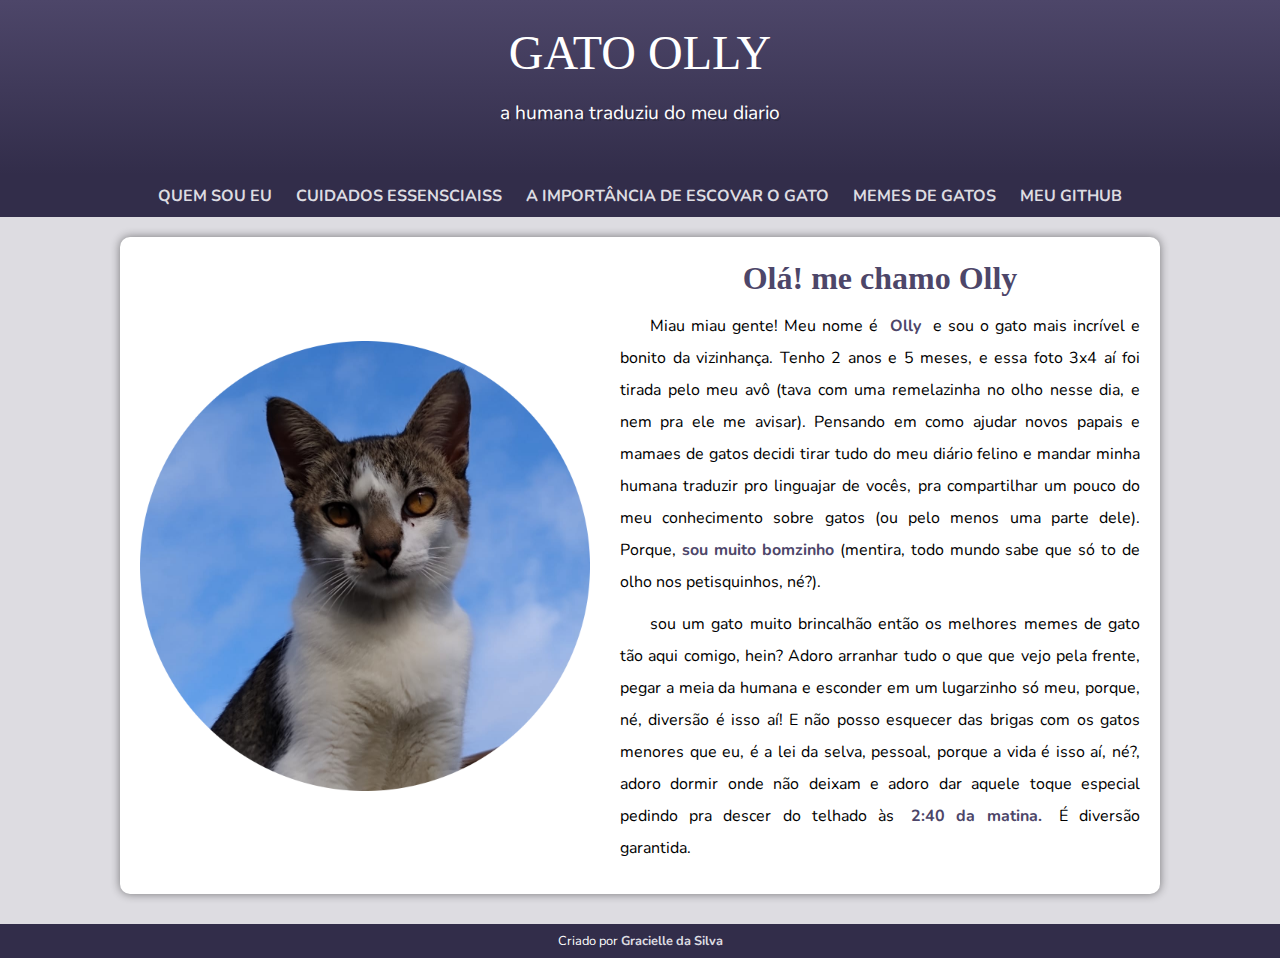
<file: index.html>
<!DOCTYPE html> 
<html lang="pt-br">
<head>
   <meta charset="UTF-8">
   <meta http-equiv="X-UA-Compatible" content="IE=edge">
   <meta name="viewport" content="width=device-width, initial-scale=1.0">
    <link rel="shortcut icon" href="imagens/favicon.ico">
    <title>Tudo sobre gatos</title>
   <link rel="preconnect" href="https://fonts.googleapis.com"><link rel="preconnect" href="https://fonts.gstatic.com"crossorigin><link href="https://fonts.googleapis.com/css2?family=Nunito&family=PT+Sans+Narrow&display=swap"rel="stylesheet">
   <link href="css/style.css" rel="stylesheet"> 
</head>
<body>
   <header>
      <h1>GATO OLLY</h1>
      <p>a humana traduziu do meu diario</p>
   </header>
   <nav> 
      <a href="#">QUEM SOU EU</a>
      <a href="gatinho0.html">CUIDADOS ESSENSCIAISS</a>
      <a href="gatinhos1.html">A IMPORTÂNCIA DE ESCOVAR O GATO</a>
      <a href="gatinho2.html">MEMES DE GATOS</a>
      <a href="https://github.com/Glssv" target="_blank">MEU GITHUB</a>
</nav>
<main>
   <article>
      <img src="imagens/olly.png" alt="" class="olly">
      <div class="content">
         <h1>Olá! me chamo Olly</h1>
      <p>Miau miau gente! Meu nome é <strong>Olly</strong> e  sou o gato mais incrível e bonito da vizinhança. Tenho 2 anos e 5 meses, e essa foto 3x4 aí foi tirada pelo meu avô (tava com uma remelazinha no olho nesse dia, e nem pra ele me avisar). Pensando em como ajudar novos papais e mamaes de gatos decidi tirar tudo do meu diário felino e mandar minha humana traduzir pro linguajar de vocês, pra compartilhar um pouco do meu conhecimento sobre gatos (ou pelo menos uma parte dele). Porque,<strong>sou muito bomzinho</strong>(mentira, todo mundo sabe que só to de olho nos petisquinhos, né?). </p>

      <p>sou um gato muito brincalhão então os melhores memes de gato tão aqui comigo, hein?  Adoro arranhar tudo o que que vejo pela frente, pegar a meia da humana e esconder em um lugarzinho só meu, porque, né, diversão é isso aí! E não posso esquecer das brigas com os gatos menores que eu, é a lei da selva, pessoal, porque a vida é isso aí, né?, adoro dormir onde não deixam e adoro dar aquele toque especial pedindo pra descer do telhado às <strong>2:40 da matina.</strong> É diversão garantida.</p>
      </div>
   </article>
</main>
<footer> <p> Criado por <a href="https://github.com/Glssv" > Gracielle da Silva </a> </p></footer>
</body>
</html>
</file>
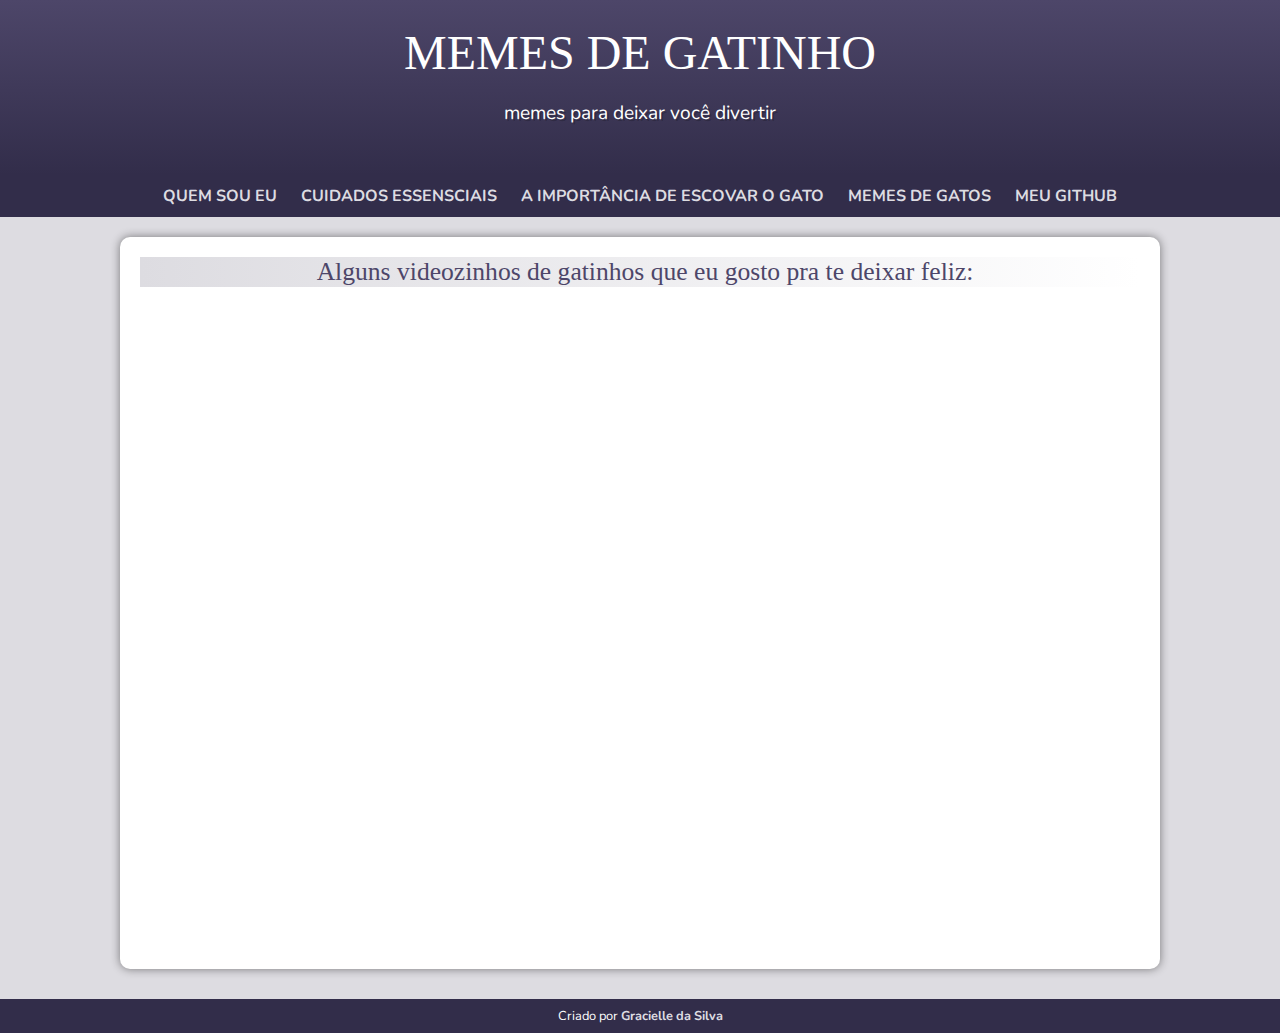
<file: gatinho2.html>
<!DOCTYPE html> 
<html lang="pt-br">
<head>
    <meta charset="UTF-8">
    <meta http-equiv="X-UA-Compatible" content="IE=edge">
    <meta name="viewport" content="width=device-width, initial-scale=1.0">
    <link rel="shortcut icon" href="imagens/favicon.ico">
    <title>GATINHOS</title>
    <link rel="preconnect" href="https://fonts.googleapis.com"><link rel="preconnect" href="https://fonts.gstatic.com" crossorigin><link href="https://fonts.googleapis.com/css2?family=Nunito&family=PT+Sans+Narrow&display=swap" rel="stylesheet">
    <link href="css/gatinho2.css" rel="stylesheet">
</head>
<body>
  <header>
    <h1>MEMES DE GATINHO</h1>
    <p>memes para deixar você divertir</p>
    </header>
 <nav> 
  <a href="index.html">QUEM SOU EU</a>
  <a href="gatinho0.html">CUIDADOS ESSENSCIAIS</a>
  <a href="gatinhos1.html">A IMPORTÂNCIA DE ESCOVAR O GATO</a>
  <a href="gatinho2.html">MEMES DE GATOS</a>
  <a href="https://github.com/Glssv" target="_blank">MEU GITHUB</a>
</nav>
  <main>
    <h2>Alguns videozinhos de gatinhos que eu gosto pra te deixar feliz:</h2>

    <iframe width="497" height="315" src="https://www.youtube.com/embed/kqKDnZtOFYk?si=VUJp5Lp4yB8_WmNO" title="YouTube video player" frameborder="0" allow="accelerometer; autoplay; clipboard-write; encrypted-media; gyroscope; picture-in-picture; web-share" referrerpolicy="strict-origin-when-cross-origin" allowfullscreen></iframe>

    <iframe width="497" height="315" src="https://www.youtube.com/embed/xVWeRnStdSA?si=r1hObE7geA_BwOFV" title="YouTube video player" frameborder="0" allow="accelerometer; autoplay; clipboard-write; encrypted-media; gyroscope; picture-in-picture; web-share" referrerpolicy="strict-origin-when-cross-origin" allowfullscreen></iframe>

    <iframe width="497" height="315" src="https://www.youtube.com/embed/b4dgIHytLhg?si=C6njo_itKjZWWC69" title="YouTube video player" frameborder="0" allow="accelerometer; autoplay; clipboard-write; encrypted-media; gyroscope; picture-in-picture; web-share" referrerpolicy="strict-origin-when-cross-origin" allowfullscreen></iframe>

    <iframe width="497" height="315" src="https://www.youtube.com/embed/mifHo9fC5QI?si=2ZM3scEpsTKGPPdY" title="YouTube video player" frameborder="0" allow="accelerometer; autoplay; clipboard-write; encrypted-media; gyroscope; picture-in-picture; web-share" referrerpolicy="strict-origin-when-cross-origin" allowfullscreen></iframe>
 
  </main>
  <footer> <p> Criado por <a href="https://github.com/Glssv" > Gracielle da Silva </a> </p></footer>
</body>
</html>
</file>
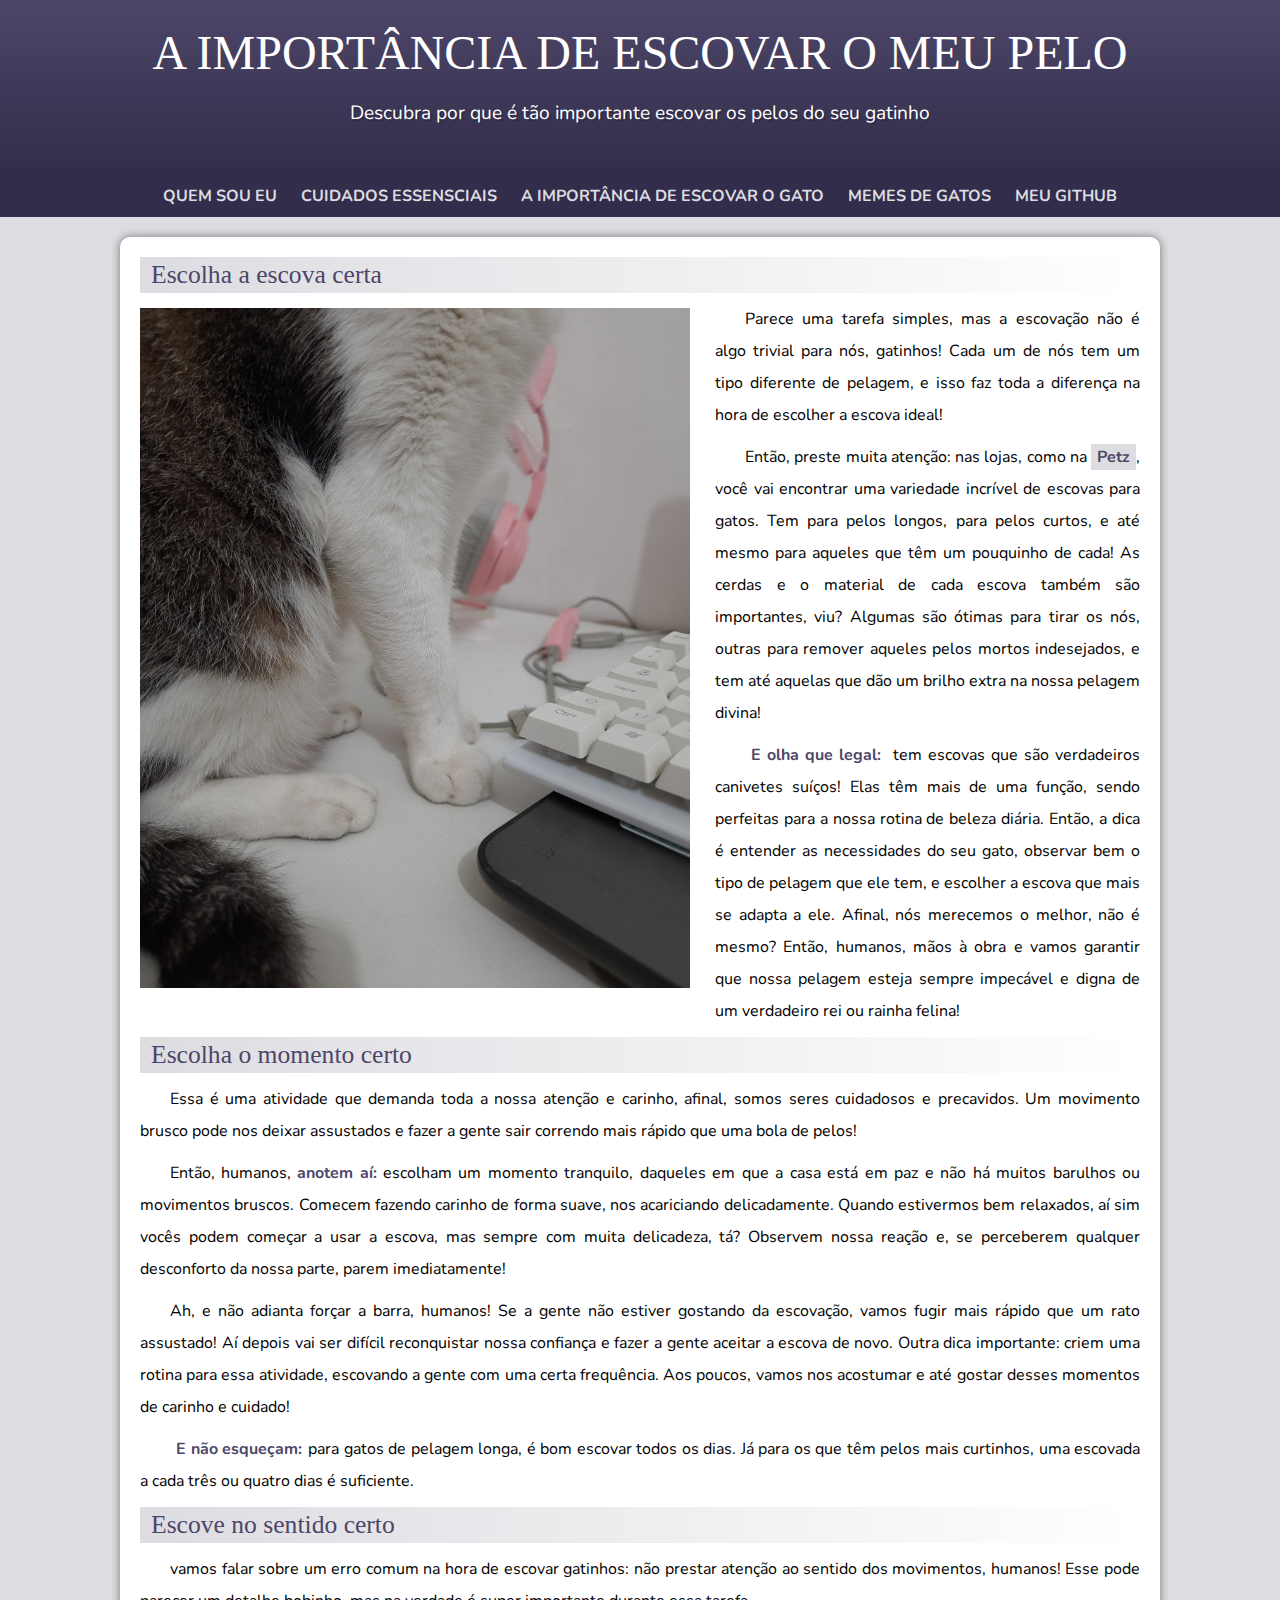
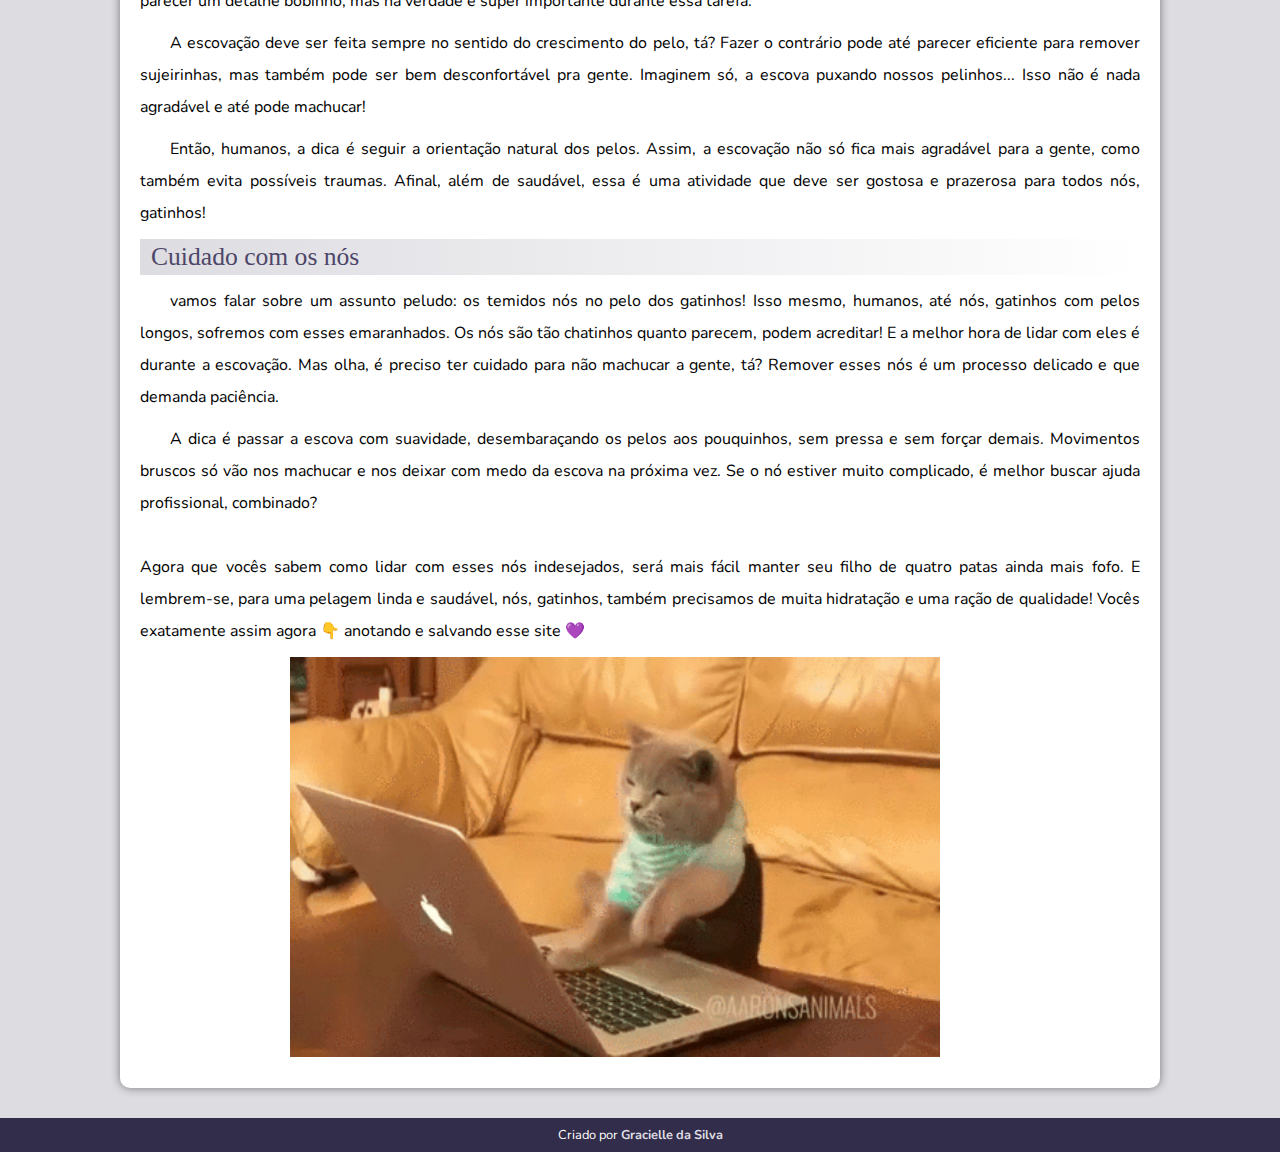
<file: gatinhos1.html>
<!DOCTYPE html>
<html lang="en">
<head>
    <meta charset="UTF-8">
    <meta http-equiv="X-UA-Compatible" content="IE=edge">
    <meta name="viewport" content="width=device-width, initial-scale=1.0">
    <link rel="shortcunt icon" href="imagens/favicon.ico">
    <title>A importância de escovar gato</title>
    <link rel="preconnect" href="https://fonts.googleapis.com"><link rel="preconnect" href="https://fonts.gstatic.com" crossorigin><link href="https://fonts.googleapis.com/css2?family=Nunito&family=PT+Sans+Narrow&display=swap" rel="stylesheet">
    <link href="css/gatinho1.css" rel="stylesheet">
</head>
<body>
    <header>
        <h1>A IMPORTÂNCIA DE ESCOVAR O MEU PELO</h1>
        <p>Descubra por que é tão importante escovar os pelos do seu gatinho</p>
    </header>
<nav> 
    <a href="index.html">QUEM SOU EU</a>
    <a href="gatinho0.html">CUIDADOS ESSENSCIAIS</a>
    <a href="gatinhos1.html">A IMPORTÂNCIA DE ESCOVAR O GATO</a>
    <a href="gatinho2.html">MEMES DE GATOS</a>
    <a href="https://github.com/Glssv" target="_blank">MEU GITHUB</a>
</nav>
    <main>
     <h2>Escolha a escova certa</h2>
     
         <img src="imagens/patinhas.jpeg" alt="" class="fofo">

    <p>Parece uma tarefa simples, mas a escovação não é algo trivial para nós, gatinhos! Cada um de nós tem um tipo diferente de pelagem, e isso faz toda a diferença na hora de escolher a escova ideal!</p>

    <p>Então, preste muita atenção: nas lojas, como na <a href="https://www.petz.com.br/">Petz</a>, você vai encontrar uma variedade incrível de escovas para gatos. Tem para pelos longos, para pelos curtos, e até mesmo para aqueles que têm um pouquinho de cada! As cerdas e o material de cada escova também são importantes, viu? Algumas são ótimas para tirar os nós, outras para remover aqueles pelos mortos indesejados, e tem até aquelas que dão um brilho extra na nossa pelagem divina!</p>
        
    <p> <STRONG>E olha que legal:</STRONG> tem escovas que são verdadeiros canivetes suíços! Elas têm mais de uma função, sendo perfeitas para a nossa rotina de beleza diária. Então, a dica é entender as necessidades do seu gato, observar bem o tipo de pelagem que ele tem, e escolher a escova que mais se adapta a ele. Afinal, nós merecemos o melhor, não é mesmo? Então, humanos, mãos à obra e vamos garantir que nossa pelagem esteja sempre impecável e digna de um verdadeiro rei ou rainha felina! </p>

    <h2>Escolha o momento certo </h2>
    <p>Essa é uma atividade que demanda toda a nossa atenção e carinho, afinal, somos seres cuidadosos e precavidos. Um movimento brusco pode nos deixar assustados e fazer a gente sair correndo mais rápido que uma bola de pelos! </p>

    <p>Então, humanos,<strong>anotem aí:</strong>escolham um momento tranquilo, daqueles em que a casa está em paz e não há muitos barulhos ou movimentos bruscos. Comecem fazendo carinho de forma suave, nos acariciando delicadamente. Quando estivermos bem relaxados, aí sim vocês podem começar a usar a escova, mas sempre com muita delicadeza, tá? Observem nossa reação e, se perceberem qualquer desconforto da nossa parte, parem imediatamente!</p>
    
    <p>Ah, e não adianta forçar a barra, humanos! Se a gente não estiver gostando da escovação, vamos fugir mais rápido que um rato assustado! Aí depois vai ser difícil reconquistar nossa confiança e fazer a gente aceitar a escova de novo. Outra dica importante: criem uma rotina para essa atividade, escovando a gente com uma certa frequência. Aos poucos, vamos nos acostumar e até gostar desses momentos de carinho e cuidado!</p>
    
    <p><strong>E não esqueçam:</strong>para gatos de pelagem longa, é bom escovar todos os dias. Já para os que têm pelos mais curtinhos, uma escovada a cada três ou quatro dias é suficiente. </p>

    <h2>Escove no sentido certo</h2>
    <p>vamos falar sobre um erro comum na hora de escovar gatinhos: não prestar atenção ao sentido dos movimentos, humanos! Esse pode parecer um detalhe bobinho, mas na verdade é super importante durante essa tarefa.

    <p>A escovação deve ser feita sempre no sentido do crescimento do pelo, tá? Fazer o contrário pode até parecer eficiente para remover sujeirinhas, mas também pode ser bem desconfortável pra gente. Imaginem só, a escova puxando nossos pelinhos... Isso não é nada agradável e até pode machucar!</p>
        
    <p>Então, humanos, a dica é seguir a orientação natural dos pelos. Assim, a escovação não só fica mais agradável para a gente, como também evita possíveis traumas. Afinal, além de saudável, essa é uma atividade que deve ser gostosa e prazerosa para todos nós, gatinhos!</p> 

    <h2>Cuidado com os nós </h2>
    <p>vamos falar sobre um assunto peludo: os temidos nós no pelo dos gatinhos! Isso mesmo, humanos, até nós, gatinhos com pelos longos, sofremos com esses emaranhados. Os nós são tão chatinhos quanto parecem, podem acreditar! E a melhor hora de lidar com eles é durante a escovação. Mas olha, é preciso ter cuidado para não machucar a gente, tá? Remover esses nós é um processo delicado e que demanda paciência.
        
    <p>A dica é passar a escova com suavidade, desembaraçando os pelos aos pouquinhos, sem pressa e sem forçar demais. Movimentos bruscos só vão nos machucar e nos deixar com medo da escova na próxima vez. Se o nó estiver muito complicado, é melhor buscar ajuda profissional, combinado? <br><br>
        
    Agora que vocês sabem como lidar com esses nós indesejados, será mais fácil manter seu filho de quatro patas ainda mais fofo. E lembrem-se, para uma pelagem linda e saudável, nós, gatinhos, também precisamos de muita hidratação e uma ração de qualidade! Vocês exatamente assim agora &#x1F447; anotando e salvando esse site &#x1F49C;</p>
    
    <div>
        <img src="imagens/computer.gif" alt="" class="computer">
    </div>
</main>
<footer> <p> Criado por <a href="https://github.com/Glssv" > Gracielle da Silva </a> </p></footer>
</body>
</html>
</file>
<file: css/style.css>
:root{
   --cor0: #DDDCE1;
   --cor1: #AFACBB;
   --cor2: #8A859E;
   --cor3: #676081;
   --cor4: #4D4669;
   --cor5: #322D4A;

   --fonte-padrao:'Nunito', sans-serif;
   --fonte-destaque: 'candara';
}
*{
   margin: 0px; 
   padding: 0px;
}
body{
  background-color: var(--cor0);
  font-family: var(--fonte-padrao);
}
header{
   background-image: linear-gradient(to bottom, var(--cor4), var(--cor5));
   min-height: 150px;
   text-align: center;
   padding-top: 25px;
  }
  header > h1{
     color: white;
     font-family: var(--fonte-destaque);
     font-size: 3em;
     font-weight: normal;
     margin-bottom: 20px;
     
  }
  header > p{
     color: white;
     font-family: var(--fonte-padrao);
     font-size: 1.2em;
     max-width: 600px;
     margin: auto;
     margin-bottom: 20px;
     padding-left: 10px;
     padding-right: 10px;
     text-shadow: 2px 2px 0px rgba(0, 0, 0, 0.192);
  }
  nav{
  background-color: var(--cor5);
  padding: 10px;
  text-align: center;
  margin-bottom: 20px;
}
nav > a{
  color: var(--cor0);
  padding: 10px;
  text-decoration: none ;
  font-weight: bold;
  border-radius: 5px;
  transition-duration: .5s;
}
nav > a:hover{
  background-color: var(--cor3);
  color: var(--cor5);
  font-weight: bold;
}
main{
  margin: auto;
  margin-bottom: 30px;
  padding: 20px;
  min-width: 300px;
  max-width: 1000px;
  background-color: white;
  box-shadow: 0px 0px 10px rgba(0, 0, 0, 0.468);
  border-radius: 10px;
}
main h1{
  font-family: var(--fonte-destaque);
  color: var(--cor4);
  padding: 3px;
  font-size: 2em;
  text-align: center;
}
main p{
   margin: 10px 0px;
  text-align: justify;
  text-indent: 30px;
  line-height: 2em;
   font-size: 1em;
  }
main strong{
    color: var(--cor4);
    font-weight: bold;
    padding: 2px 6px;
  }
  article {
    display: flex; /* Torna o elemento um container flexível */
    align-items: center; /* Alinha os itens verticalmente */
  }
  
  .olly {
    width: 450px; /* Reduzi po tamanho da imagem para evitar que fique muito grande */
    height: auto; /* Define a altura automaticamente mantendo a proporção */
    margin-right: 30px; /* Adicionei margem à direita para separar a imagem do texto */
  }
  .content {
    flex-grow: 1; /* Faz com que a div ocupe todo o espaço disponível */
  }
footer{
     background-color: var(--cor5);
     color: white;
     text-align: center;
     font-size: 0.8em;
     padding: 8px;
}
footer a{
  color: var(--cor0);
  font-weight: bold;
  text-decoration: none;
}
footer a:hover{
  text-decoration: underline;
  color: var(--cor1);
}
</file>
<file: css/gatinho2.css>
:root{
    --cor0: #DDDCE1;
    --cor1: #AFACBB;
    --cor2: #8A859E;
    --cor3: #676081;
    --cor4: #4D4669;
    --cor5: #322D4A;

    --fonte-padrao:'Nunito', sans-serif;
    --fonte-destaque: 'candara';
 }
 *{
   margin: 0px; 
   padding: 0px;
}
body{
  background-color: var(--cor0);
  font-family: var(--fonte-padrao);
}
header{
   background-image: linear-gradient(to bottom, var(--cor4), var(--cor5));
   min-height: 150px;
   text-align: center;
   padding-top: 25px;
  }
  header > h1{
     color: white;
     font-family: var(--fonte-destaque);
     font-size: 3em;
     font-weight: normal;
     margin-bottom: 20px;
     
  }
  header > p{
     color: white;
     font-family: var(--fonte-padrao);
     font-size: 1.2em;
     max-width: 600px;
     margin: auto;
     margin-bottom: 20px;
     padding-left: 10px;
     padding-right: 10px;
     text-shadow: 2px 2px 0px rgba(0, 0, 0, 0.192);
  }
  nav{
  background-color: var(--cor5);
  padding: 10px;
  text-align: center;
  margin-bottom: 20px;
}
nav > a{
  color: var(--cor0);
  padding: 10px;
  text-decoration: none ;
  font-weight: bold;
  border-radius: 5px;
  transition-duration: .5s;
}
nav > a:hover{
  background-color: var(--cor3);
  color: var(--cor5);
  font-weight: bold;
}
 main{
   margin: auto;
   margin-bottom: 30px;
   padding: 20px;
   min-width: 300px;
   max-width: 1000px;
   background-color: white;
   box-shadow: 0px 0px 10px rgba(0, 0, 0, 0.468);
   border-radius: 10px;
   text-align: center;
 }
 main h2{
    font-family: var(--fonte-destaque);
    color: var(--cor4);
    font-size: 1.6em;
    background-image: linear-gradient(to right, var(--cor0), transparent);
    text-indent: 10px;
    margin-bottom: 20px;
    font-weight: normal;
   }
footer{
      background-color: var(--cor5);
      color: white;
      text-align: center;
      font-size: 0.8em;
      padding: 8px;
 }
 footer a{
   color: var(--cor0);
   font-weight: bold;
   text-decoration: none;
 }
 footer a:hover{
   text-decoration: underline;
   color: var(--cor1);
 }
</file>
<file: css/gatinho1.css>
:root{
    --cor0: #DDDCE1;
    --cor1: #AFACBB;
    --cor2: #8A859E;
    --cor3: #676081;
    --cor4: #4D4669;
    --cor5: #322D4A;

    --fonte-padrao:'Nunito', sans-serif;
    --fonte-destaque: 'candara';
 }
 *{
    margin: 0px; 
    padding: 0px;
 }
 body{
   background-color: var(--cor0);
   font-family: var(--fonte-padrao);
 }
 header{
    background-image: linear-gradient(to bottom, var(--cor4), var(--cor5));
    min-height: 150px;
    text-align: center;
    padding-top: 25px;
   }
   header > h1{
      color: white;
      font-family: var(--fonte-destaque);
      font-size: 3em;
      font-weight: normal;
      margin-bottom: 20px;
      
   }
   header > p{
      color: white;
      font-family: var(--fonte-padrao);
      font-size: 1.2em;
      max-width: 600px;
      margin: auto;
      margin-bottom: 20px;
      padding-left: 10px;
      padding-right: 10px;
      text-shadow: 2px 2px 0px rgba(0, 0, 0, 0.192);
   }
   nav{
      background-color: var(--cor5);
   padding: 10px;
   text-align: center;
   margin-bottom: 20px;
 }
 nav > a{
   color: var(--cor0);
   padding: 10px;
   text-decoration: none ;
   font-weight: bold;
   border-radius: 10px;
   transition-duration: .5s;
   margin-bottom: 30px;
 }
 nav > a:hover{
   background-color: var(--cor3);
   color: var(--cor5);
   font-weight: bold;
 }
 main{
   margin: auto;
   margin-bottom: 30px;
   padding: 20px;
   min-width: 300px;
   max-width: 1000px;
   background-color: white;
   box-shadow: 0px 0px 10px rgba(0, 0, 0, 0.468);
   border-radius: 10px;
 }
 main h1, main h2{
    font-family: var(--fonte-destaque);
    color: var(--cor4);
    font-size: 1.6em;
    background-image: linear-gradient(to right, var(--cor0), transparent);
    text-indent: 8px;
    padding: 3px;
    font-weight: normal;
   }
.fofo{
      float: left;
      margin: 15px 25px 15px 0px;
      width: 550px;
      height: 680px;
   }
main p{
    margin: 10px 0px;
   text-align: justify;
   text-indent: 30px;
   line-height: 2em;
    font-size: 1em;
   }
main strong{
     color: var(--cor4);
     font-weight: bold;
     padding: 2px 6px;
   }
 main a {
     text-decoration: none;
     font-weight: bold;
     color: var(--cor4);
     background-color: var(--cor0);
     padding: 2px 6px;
   }
main a:hover{
     text-decoration: underline;
     color: var(--cor4);
   }
.computer{
   width: 650px;
   height: 400px;
   margin: 0px 50px 5px 150px;
}
footer{
      background-color: var(--cor5);
      color: white;
      text-align: center;
      font-size: 0.8em;
      padding: 8px;
 }
 footer a{
   color: var(--cor0);
   font-weight: bold;
   text-decoration: none;
 }
 footer a:hover{
   text-decoration: underline;
   color: var(--cor1);
 }
</file>
